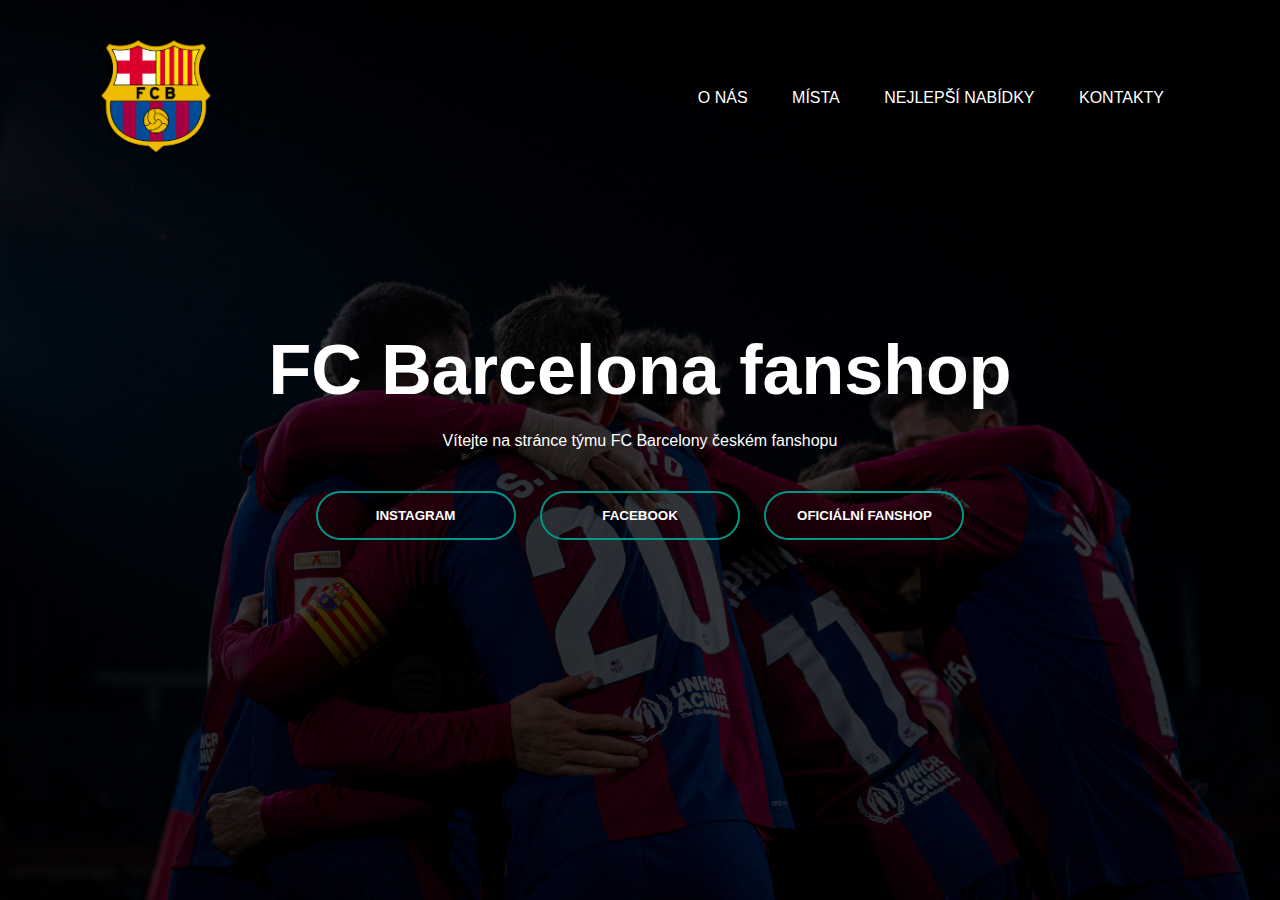
<file: eshop/index.html>
<!DOCTYPE html>
<html lang="en">
<head>
    <meta charset="UTF-8">
    <meta name="viewport" content="width=device-width, initial-scale=1.0">
    <title>Document</title>
    <link rel="stylesheet" href="style.css">
</head>
<body>
  <header>
    <div class="banner">
        <div class="navbar">
            <a href="index.html"> <img src="logo.png" class="logo"> </a>
            <ul>
                <li><a href="onas.html">O nás</a></li>
                <li><a href="mista.html">Místa</a></li>
                <li><a href="nabidky.html">Nejlepší nabídky</a></li>
                <li><a href="contact.html">Kontakty</a></li>
            </ul>
        </div>
    </div>
    <div class="content">
        <h1>FC Barcelona fanshop</h1>
        <br>
        <p>Vítejte na stránce týmu FC Barcelony českém fanshopu</p>
        <br>
        <div>
            <button type="button"><a href="https://www.instagram.com/fcbarcelona/">INSTAGRAM</a><span></span></button>
            <button type="button"><a href="https://www.facebook.com/fcbarcelona/">FACEBOOK</a><span></span></button>
            <button type="button"><a href="https://store.fcbarcelona.com/">OFICIÁLNÍ FANSHOP</a><span></span></button>
        </div>
     </div> 
 
    </div>
</header>
</body>
</html>
</file>
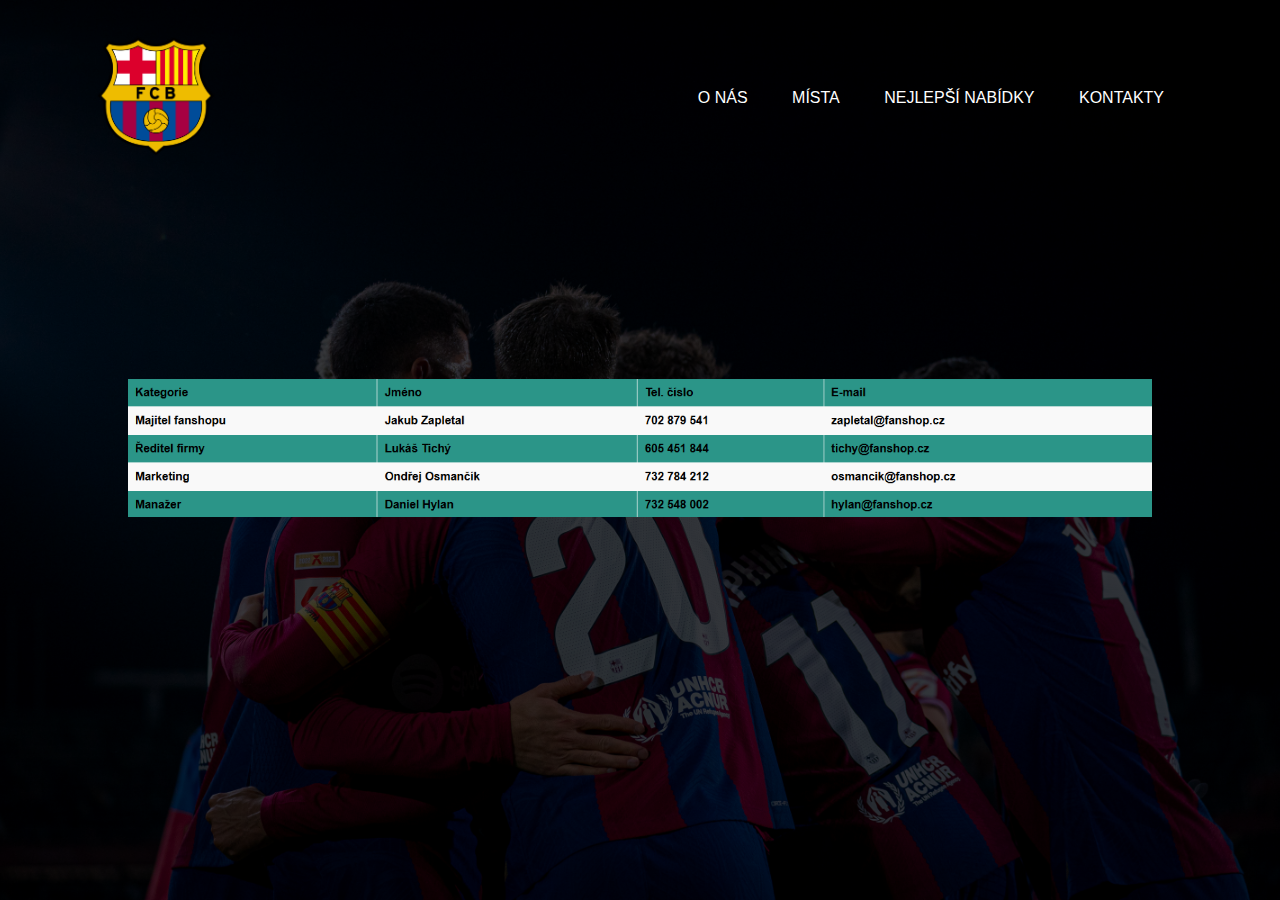
<file: eshop/contact.html>
<!DOCTYPE html>
<html lang="en">
<head>
    <meta charset="UTF-8">
    <meta name="viewport" content="width=device-width, initial-scale=1.0">
    <title>Document</title>
    <link rel="stylesheet" href="style4.css">
</head>
<body>
  <header>
    <div class="banner">
        <div class="navbar">
            <a href="index.html"> <img src="logo.png" class="logo"> </a>
            <ul>
                <li><a href="onas.html">O nás</a></li>
                <li><a href="mista.html">Místa</a></li>
                <li><a href="nabidky.html">Nejlepší nabídky</a></li>
                <li><a href="contact.html">Kontakty</a></li>
            </ul>
        </div>
    </div>
    <div class="image-container">
        <img src="Snímek obrazovky 2025-02-28 082058.png">
    </div> 
</header>
</body>
</html>
</file>
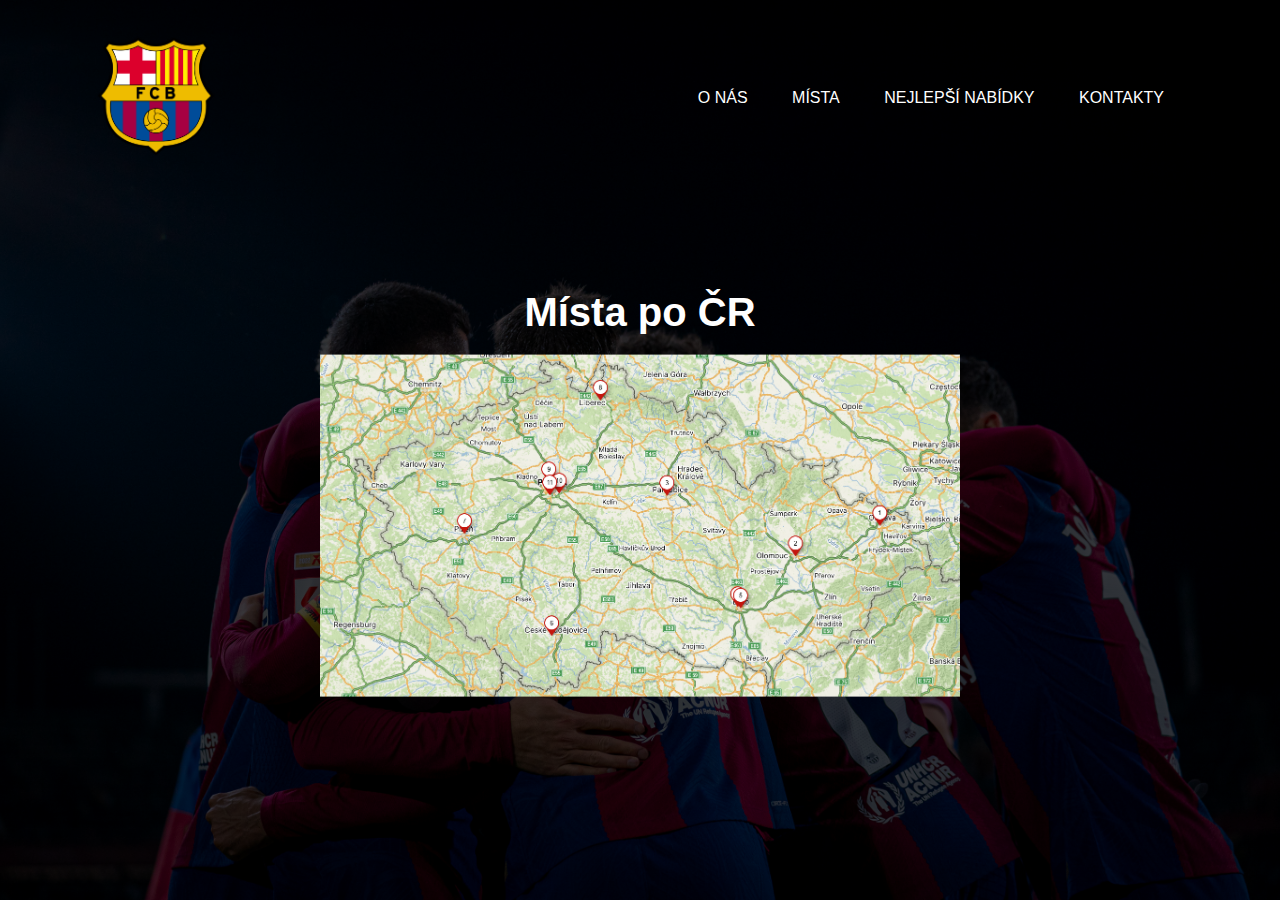
<file: eshop/mista.html>
<!DOCTYPE html>
<html lang="en">
<head>
    <meta charset="UTF-8">
    <meta name="viewport" content="width=device-width, initial-scale=1.0">
    <title>Document</title>
    <link rel="stylesheet" href="style5.css">
</head>
<body>
  <header>
    <div class="banner">
        <div class="navbar">
            <a href="index.html"> <img src="logo.png" class="logo"> </a>
            <ul>
                <li><a href="onas.html">O nás</a></li>
                <li><a href="mista.html">Místa</a></li>
                <li><a href="nabidky.html">Nejlepší nabídky</a></li>
                <li><a href="contact.html">Kontakty</a></li>
            </ul>
        </div>
    </div>
    <div class="image-container">
        <h1>Místa po ČR</h1>
        <img src="Snímek obrazovky 2025-02-28 081021.png">
    </div>
</header>
</body>
</html>
</file>
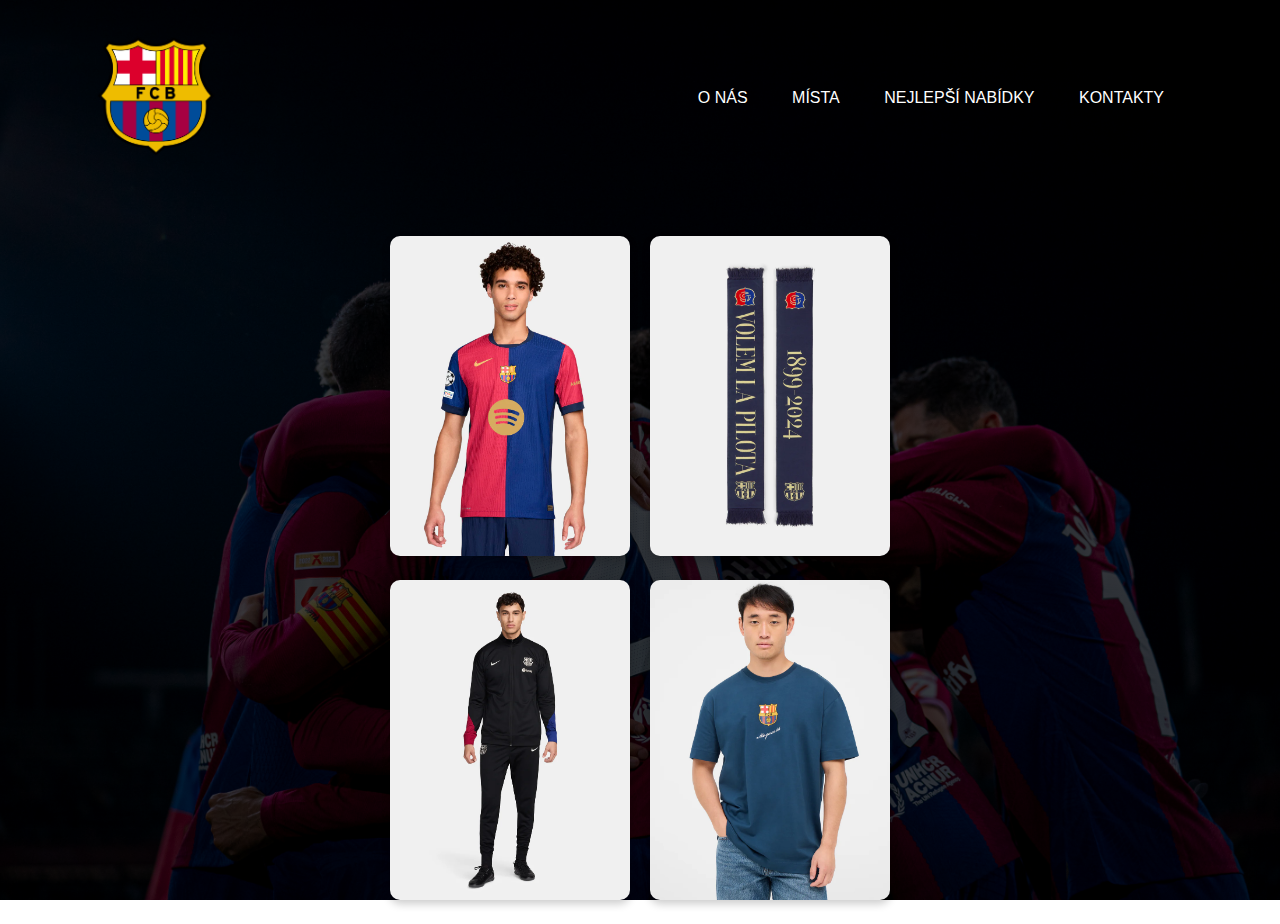
<file: eshop/nabidky.html>
<!DOCTYPE html>
<html lang="en">
<head>
    <meta charset="UTF-8">
    <meta name="viewport" content="width=device-width, initial-scale=1.0">
    <title>Document</title>
    <link rel="stylesheet" href="style3.css">
</head>
<body>
  <header>
    <div class="banner">
        <div class="navbar">
            <a href="index.html"> <img src="logo.png" class="logo"> </a>
            <ul>
                <li><a href="onas.html">O nás</a></li>
                <li><a href="mista.html">Místa</a></li>
                <li><a href="nabidky.html">Nejlepší nabídky</a></li>
                <li><a href="contact.html">Kontakty</a></li>
            </ul>
        </div>
        <div class="image-container">            
            <a href="https://store.fcbarcelona.com/products/fc-barcelona-match-home-bshirt-24-25?competition=ucl-2425">
            <img src="fcbarcelona dres.webp" alt="Obrázek 1">
              </a>
            <a href="https://store.fcbarcelona.com/products/125-m-telar-scarf">
                <img src="fcbarcelona sala.webp" alt="Obrázek 2">
              </a>
            <a href="https://store.fcbarcelona.com/products/tracksuit-fc-barcelona-24-25">
                <img src="fcbarcelona trenink.webp" alt="Obrázek 3">
              </a>
            <a href="https://store.fcbarcelona.com/products/barcity-m-navy-crest-tee">
                <img src="fcbarcelona triko1.webp" alt="Obrázek 4">
              </a>
        </div>
    </div>
  </header>

</body>
</html>
</file>
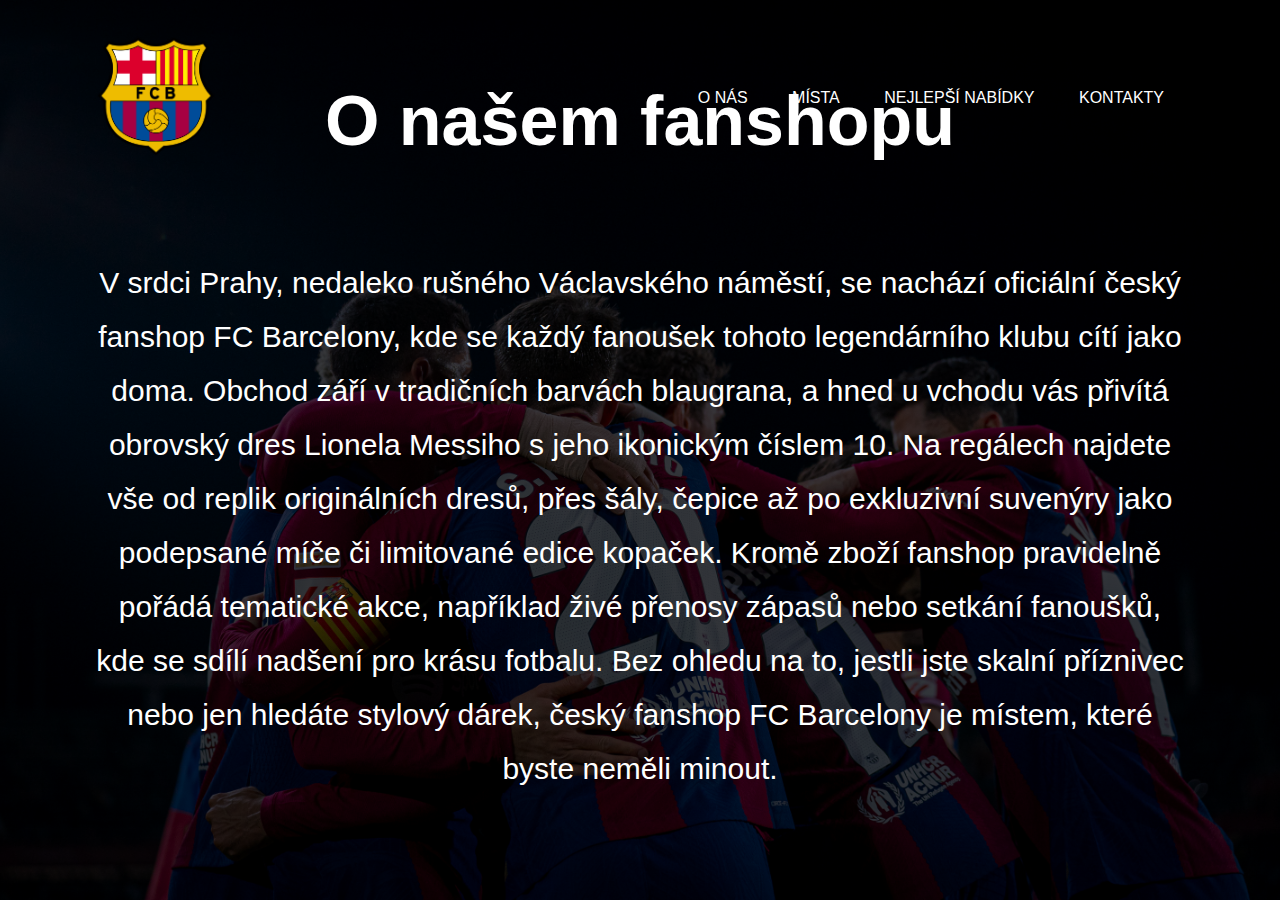
<file: eshop/onas.html>
<!DOCTYPE html>
<html lang="en">
<head>
    <meta charset="UTF-8">
    <meta name="viewport" content="width=device-width, initial-scale=1.0">
    <title>Document</title>
    <link rel="stylesheet" href="style2.css">
</head>
<body>
  <header>
    <div class="banner">
        <div class="navbar">
            <a href="index.html"> <img src="logo.png" class="logo"> </a>
            <ul>
                <li><a href="onas.html">O nás</a></li>
                <li><a href="mista.html">Místa</a></li>
                <li><a href="nabidky.html">Nejlepší nabídky</a></li>
                <li><a href="contact.html">Kontakty</a></li>
           </ul>
        </div>
    </div>
    <div class="content">
        <h1>O našem fanshopu</h1>
        <p>
        V srdci Prahy, nedaleko rušného Václavského náměstí, se nachází oficiální český fanshop FC Barcelony, kde se každý fanoušek tohoto legendárního klubu cítí jako doma. Obchod září v tradičních barvách blaugrana, a hned u vchodu vás přivítá obrovský dres Lionela Messiho s jeho ikonickým číslem 10. Na regálech najdete vše od replik originálních dresů, přes šály, čepice až po exkluzivní suvenýry jako podepsané míče či limitované edice kopaček. Kromě zboží fanshop pravidelně pořádá tematické akce, například živé přenosy zápasů nebo setkání fanoušků, kde se sdílí nadšení pro krásu fotbalu. Bez ohledu na to, jestli jste skalní příznivec nebo jen hledáte stylový dárek, český fanshop FC Barcelony je místem, které byste neměli minout.
        </p>
        <br>
    </div>
</header>
</body>
</html>
</file>
<file: eshop/style.css>
*{
    margin: 0;
    padding: 0;
    font-family: sans-serif;
  }
  .banner{
    width: 100%;
    height: 100vh;
    background-image: linear-gradient(rgba(0,0,0,0.75),rgba(0,0,0,0.75)),url(FCB_Almeria-143.jpg);
    background-size: cover;
    background-position: center;
  }
  .navbar{
    width: 85%;
    margin: auto;
    padding: 35px 0;
    display: flex;
    align-items: center;
    justify-content: space-between;
  }
  .logo{
    width: 120px;
    cursor: pointer;
  }
  .navbar ul li{
    list-style: none;
    display: inline-block;
    margin: 0 20px;
    position: relative;
  }
  .navbar ul li a{
    text-decoration: none;
    color: #fff;
    text-transform: uppercase;
  }
  .navbar ul li::after{
    content:'';
    height: 3px;
    width: 0;
    background: #009688;
    position: absolute;
    left: 0;
    bottom: -10px;
    transition: 0,5s;
  }
  .navbar ul li:hover:after{
    width: 100%;
  }
  .content{
    width: 100%;
    position: absolute;
    transform: translateY(-50%);
    top: 45%;
    text-align: center;
    color: #fff;
  }
  .content h1{
    font-size: 70px;
    margin-top: 80px;
  }
  
  .content p{
    margin: 20 px auto;
    font-weight: 100;
    line-height: 25px;
  }
  button{
    width: 200px;
    padding: 15px 0;
    text-align: center;
    margin: 20px 10px;
    border-radius: 25px;
    font-weight: bold;
    border: 2px solid #009688;
    background: transparent;
    color: #fff;
    cursor: pointer;
    position: relative;
    overflow: hidden;
  }
  span{
    background: #009688;
    height: 100%;
    width: 0;
    border-radius: 25px;
    position: absolute;
    left: 0;
    bottom: 0;
    z-index: -1;
    transition: 0.5s;
  }
  button:hover span{
    width: 100%;
  }
  button:hover{
    border: none;
  }
  a{
    color: #fff;
    text-decoration: none;
  }
</file>
<file: eshop/style4.css>
* {
  margin: 0;
  padding: 0;
  font-family: sans-serif;
}

.banner {
  width: 100%;
  height: 100vh;
  background-image: linear-gradient(rgba(0,0,0,0.75),rgba(0,0,0,0.75)), url(FCB_Almeria-143.jpg);
  background-size: cover;
  background-position: center;
  position: relative;
}

.navbar {
  width: 85%;
  margin: auto;
  padding: 35px 0;
  display: flex;
  align-items: center;
  justify-content: space-between;
}

.logo {
  width: 120px;
  cursor: pointer;
}

.navbar ul li {
  list-style: none;
  display: inline-block;
  margin: 0 20px;
  position: relative;
}

.navbar ul li a {
  text-decoration: none;
  color: #fff;
  text-transform: uppercase;
}

.navbar ul li::after {
  content: '';
  height: 3px;
  width: 0;
  background: #009688;
  position: absolute;
  left: 0;
  bottom: -10px;
  transition: 0.5s;
}

.navbar ul li:hover::after {
  width: 100%;
}

.content {
  width: 100%;
  position: absolute;
  transform: translate(-50%, -50%);
  top: 40%;
  left: 50%;
  text-align: center;
  color: #fff;
}

.content h1 {
  font-size: 50px;
  margin-bottom: 20px;
}

.content p {
  font-size: 30px;
  line-height: 1.8;
  margin: 5px;
  padding: 90px;
}

button {
  width: 200px;
  padding: 15px 0;
  text-align: center;
  margin: 20px 10px;
  border-radius: 25px;
  font-weight: bold;
  border: 2px solid #009688;
  background: transparent;
  color: #fff;
  cursor: pointer;
  position: relative;
  overflow: hidden;
}

span {
  background: #009688;
  height: 100%;
  width: 0;
  border-radius: 25px;
  position: absolute;
  left: 0;
  bottom: 0;
  z-index: -1;
  transition: 0.5s;
}

button:hover span {
  width: 100%;
}

button:hover {
  border: none;
}

a {
  color: #fff;
  text-decoration: none;
}

/* Obrázek na středu */
.image-container {
  position: absolute;
  top: 50%;
  left: 50%;
  transform: translate(-50%, -50%);
  width: 80%;
  height: auto;
  z-index: 1;
  text-align: center;
}

.image-container img {
  width: 100%;
  height: auto;
}
</file>
<file: eshop/style5.css>
* {
    margin: 0;
    padding: 0;
    font-family: sans-serif;
}

.banner {
    width: 100%;
    height: 100vh;
    background-image: linear-gradient(rgba(0,0,0,0.75),rgba(0,0,0,0.75)), url(FCB_Almeria-143.jpg);
    background-size: cover;
    background-position: center;
    position: relative;
}

.navbar {
    width: 85%;
    margin: auto;
    padding: 35px 0;
    display: flex;
    align-items: center;
    justify-content: space-between;
}

.logo {
    width: 120px;
    cursor: pointer;
}

.navbar ul li {
    list-style: none;
    display: inline-block;
    margin: 0 20px;
    position: relative;
}

.navbar ul li a {
    text-decoration: none;
    color: #fff;
    text-transform: uppercase;
}

.navbar ul li::after {
    content: '';
    height: 3px;
    width: 0;
    background: #009688;
    position: absolute;
    left: 0;
    bottom: -10px;
    transition: 0.5s;
}

.navbar ul li:hover::after {
    width: 100%;
}

.content {
    width: 100%;
    position: absolute;
    transform: translate(-50%, -50%);
    top: 40%;
    left: 50%;
    text-align: center;
    color: #fff;
}

.content h1 {
    font-size: 50px;
    margin-bottom: 20px;
}

.content p {
    font-size: 30px;
    line-height: 1.8;
    margin: 5px;
    padding: 90px;
}

button {
    width: 200px;
    padding: 15px 0;
    text-align: center;
    margin: 20px 10px;
    border-radius: 25px;
    font-weight: bold;
    border: 2px solid #009688;
    background: transparent;
    color: #fff;
    cursor: pointer;
    position: relative;
    overflow: hidden;
}

span {
    background: #009688;
    height: 100%;
    width: 0;
    border-radius: 25px;
    position: absolute;
    left: 0;
    bottom: 0;
    z-index: -1;
    transition: 0.5s;
}

button:hover span {
    width: 100%;
}

button:hover {
    border: none;
}

a {
    color: #fff;
    text-decoration: none;
}

/* Nadpis nad obrázkem */
.image-container {
    position: absolute;
    top: 55%;
    left: 50%;
    transform: translate(-50%, -50%);
    width: auto;
    height: auto;
    z-index: 1;
    text-align: center;
}

.image-container h1 {
    color: white;
    font-size: 40px;
    margin-bottom: 20px;
}

.image-container img {
    max-width: 100%;
    height: auto;
}
</file>
<file: eshop/style3.css>
* {
    margin: 0;
    padding: 0;
    font-family: sans-serif;
}

.banner {
    width: 100%;
    height: 100vh;
    background-image: linear-gradient(rgba(0, 0, 0, 0.75), rgba(0, 0, 0, 0.75)), url(FCB_Almeria-143.jpg);
    background-size: cover;
    background-position: center;
}

.navbar {
    width: 85%;
    margin: auto;
    padding: 35px 0;
    display: flex;
    align-items: center;
    justify-content: space-between;
}

.logo {
    width: 120px;
    cursor: pointer;
}

.navbar ul li {
    list-style: none;
    display: inline-block;
    margin: 0 20px;
    position: relative;
}

.navbar ul li a {
    text-decoration: none;
    color: #fff;
    text-transform: uppercase;
}

.navbar ul li::after {
    content: '';
    height: 3px;
    width: 0;
    background: #009688;
    position: absolute;
    left: 0;
    bottom: -10px;
    transition: 0.5s;
}

.navbar ul li:hover:after {
    width: 100%;
}

.content {
    width: 100%;
    position: absolute;
    transform: translateY(-50%);
    top: 45%;
    text-align: center;
    color: #fff;
}

.content h1 {
    font-size: 70px;
    margin-top: 80px;
}

.content p {
    margin: 20px auto;
    font-weight: 100;
    line-height: 25px;
}

button {
    width: 200px;
    padding: 15px 0;
    text-align: center;
    margin: 20px 10px;
    border-radius: 25px;
    font-weight: bold;
    border: 2px solid #009688;
    background: transparent;
    color: #fff;
    cursor: pointer;
    position: relative;
    overflow: hidden;
}

span {
    background: #009688;
    height: 100%;
    width: 0;
    border-radius: 25px;
    position: absolute;
    left: 0;
    bottom: 0;
    z-index: -1;
    transition: 0.5s;
}

button:hover span {
    width: 100%;
}

button:hover {
    border: none;
}

a {
    color: #fff;
    text-decoration: none;
}

.image-container {
    display: grid;
    grid-template-columns: repeat(2, 1fr); 
    gap: 20px; 
    margin: 20px auto;
    padding: 20px;
    width: 50%; 
    max-width: 500px;
}

.image-container img {
    width: 100%; 
    height: auto; 
    border-radius: 10px;
    object-fit: cover; 
    box-shadow: 0 4px 8px rgba(0, 0, 0, 0.2); 
}
</file>
<file: eshop/style2.css>
*{
    margin: 0;
    padding: 0;
    font-family: sans-serif;
  }
  .banner{
    width: 100%;
    height: 100vh;
    background-image: linear-gradient(rgba(0,0,0,0.75),rgba(0,0,0,0.75)),url(FCB_Almeria-143.jpg);
    background-size: cover;
    background-position: center;
  }
  .navbar{
    width: 85%;
    margin: auto;
    padding: 35px 0;
    display: flex;
    align-items: center;
    justify-content: space-between;
  }
  .logo{
    width: 120px;
    cursor: pointer;
  }
  .navbar ul li{
    list-style: none;
    display: inline-block;
    margin: 0 20px;
    position: relative;
  }
  .navbar ul li a{
    text-decoration: none;
    color: #fff;
    text-transform: uppercase;
  }
  .navbar ul li::after{
    content:'';
    height: 3px;
    width: 0;
    background: #009688;
    position: absolute;
    left: 0;
    bottom: -10px;
    transition: 0,5s;
  }
  .navbar ul li:hover:after{
    width: 100%;
  }
  .content{
    width: 100%;
    position: absolute;
    transform: translateY(-50%);
    top: 50%;
    text-align: center;
    color: #fff;
  }
  .content h1{
    font-size: 70px;
    margin-top: 90px;
  }
  
  .content p{
    font-size: 30px;
    line-height: 1.8; 
    margin: 5px;
    padding: 90px;

  }
  button{
    width: 200px;
    padding: 15px 0;
    text-align: center;
    margin: 20px 10px;
    border-radius: 25px;
    font-weight: bold;
    border: 2px solid #009688;
    background: transparent;
    color: #fff;
    cursor: pointer;
    position: relative;
    overflow: hidden;
  }
  span{
    background: #009688;
    height: 100%;
    width: 0;
    border-radius: 25px;
    position: absolute;
    left: 0;
    bottom: 0;
    z-index: -1;
    transition: 0.5s;
  }
  button:hover span{
    width: 100%;
  }
  button:hover{
    border: none;
  }
  a{
    color: #fff;
    text-decoration: none;
  }
</file>
